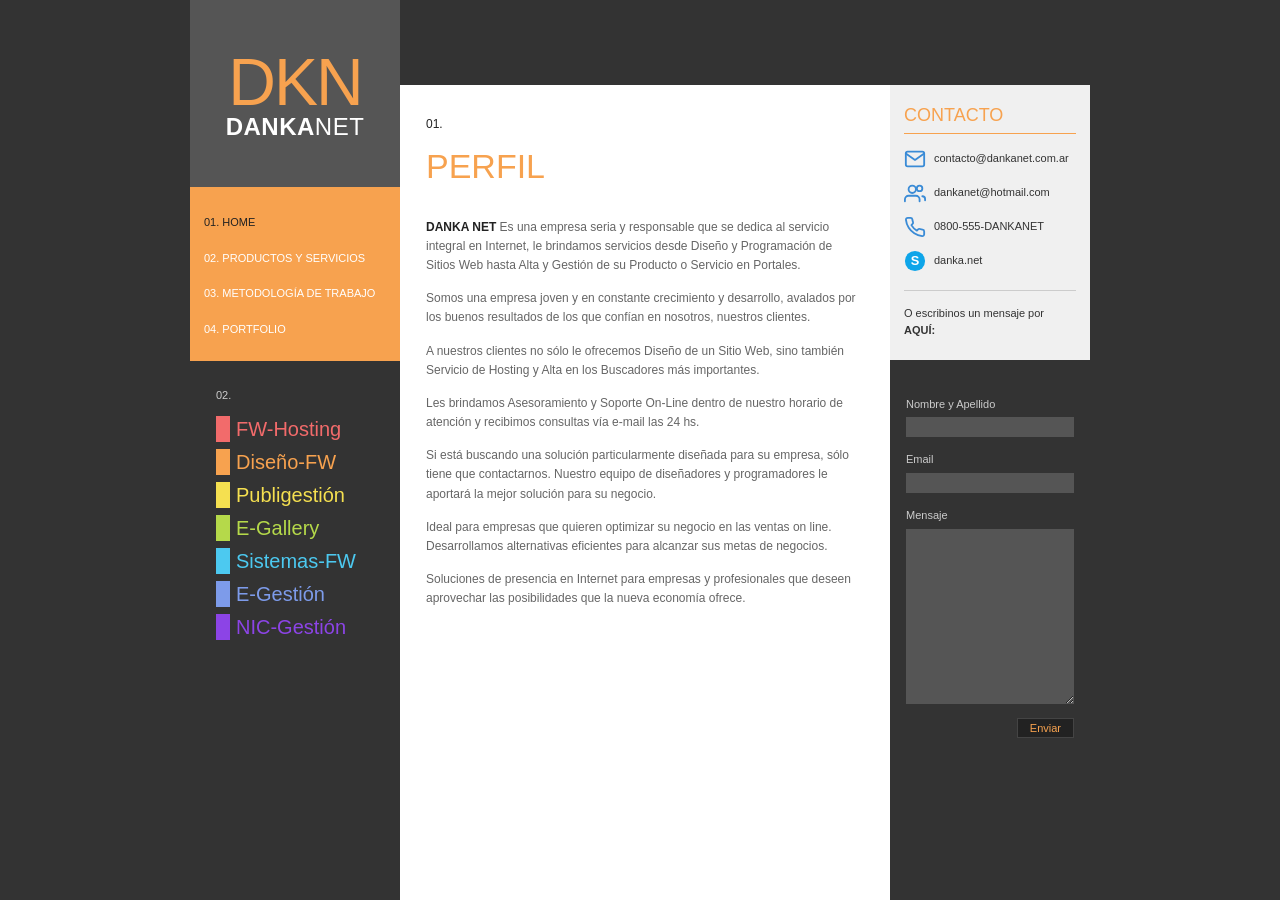
<file: index.html>
<!DOCTYPE html>
<html lang="es">
<head>
  <meta charset="utf-8">
  <meta name="viewport" content="width=device-width, initial-scale=1">
  <title>DANKA NET | Perfil</title>
  <meta name="description" content="DANKA NET: diseño y programación de sitios web, hosting, alta en buscadores y gestión de dominios.">
  <link rel="stylesheet" href="css/styles.css">
</head>
<body>
  <div class="site">
    <aside class="sidebar">
      <div class="brand">
        <a class="logo" href="index.html">
          <span class="logo-dkn">DKN</span>
          <span class="logo-name"><b>DANKA</b>NET</span>
        </a>
      </div>

      <nav class="main-nav" aria-label="Principal">
        <ul>
          <li><a href="index.html" aria-current="page">01. Home</a></li>
          <li><a href="servicios.html">02. Productos y servicios</a></li>
          <li><a href="metodologia.html">03. Metodología de trabajo</a></li>
          <li><a href="portfolio.html">04. Portfolio</a></li>
        </ul>
      </nav>

      <nav class="services" aria-label="Servicios">
        <p class="services-no">02.</p>
        <ul>
          <li style="--c: var(--coral)"><a href="servicios.html#fw-hosting">FW-Hosting</a></li>
          <li style="--c: var(--orange)"><a href="diseno-fw.html">Diseño-FW</a></li>
          <li style="--c: var(--yellow)"><a href="servicios.html#publigestion">Publigestión</a></li>
          <li style="--c: var(--lime)"><a href="servicios.html#e-gallery">E-Gallery</a></li>
          <li style="--c: var(--cyan)"><a href="servicios.html#sistemas-fw">Sistemas-FW</a></li>
          <li style="--c: var(--blue)"><a href="servicios.html#e-gestion">E-Gestión</a></li>
          <li style="--c: var(--purple)"><a href="servicios.html#nic-gestion">NIC-Gestión</a></li>
        </ul>
      </nav>
    </aside>

    <main class="content">
      <p class="section-no">01.</p>
      <h1 class="section-title">Perfil</h1>

      <p><strong>DANKA NET</strong> Es una empresa seria y responsable que se dedica al servicio integral en Internet, le brindamos servicios desde Diseño y Programación de Sitios Web hasta Alta y Gestión de su Producto o Servicio en Portales.</p>

      <p>Somos una empresa joven y en constante crecimiento y desarrollo, avalados por los buenos resultados de los que confían en nosotros, nuestros clientes.</p>

      <p>A nuestros clientes no sólo le ofrecemos Diseño de un Sitio Web, sino también Servicio de Hosting y Alta en los Buscadores más importantes.</p>

      <p>Les brindamos Asesoramiento y Soporte On-Line dentro de nuestro horario de atención y recibimos consultas vía e-mail las 24 hs.</p>

      <p>Si está buscando una solución particularmente diseñada para su empresa, sólo tiene que contactarnos. Nuestro equipo de diseñadores y programadores le aportará la mejor solución para su negocio.</p>

      <p>Ideal para empresas que quieren optimizar su negocio en las ventas on line. Desarrollamos alternativas eficientes para alcanzar sus metas de negocios.</p>

      <p>Soluciones de presencia en Internet para empresas y profesionales que deseen aprovechar las posibilidades que la nueva economía ofrece.</p>
    </main>

    <aside class="contact">
      <section class="contact-info" aria-labelledby="contacto-titulo">
        <h2 id="contacto-titulo">Contacto</h2>
        <ul>
          <li>
            <svg class="icon" viewBox="0 0 24 24" aria-hidden="true"><rect x="2" y="4" width="20" height="16" rx="2"/><path d="m2 6 10 7 10-7"/></svg>
            <a href="mailto:contacto@dankanet.com.ar">contacto@dankanet.com.ar</a>
          </li>
          <li>
            <svg class="icon" viewBox="0 0 24 24" aria-hidden="true"><circle cx="9" cy="8" r="4"/><path d="M1 21v-2a4 4 0 0 1 4-4h8a4 4 0 0 1 4 4v2"/><circle cx="17" cy="7" r="3"/><path d="M23 20v-1.5a3 3 0 0 0-3-3"/></svg>
            <a href="mailto:dankanet@hotmail.com">dankanet@hotmail.com</a>
          </li>
          <li>
            <svg class="icon" viewBox="0 0 24 24" aria-hidden="true"><path d="M22 16.92v3a2 2 0 0 1-2.18 2 19.79 19.79 0 0 1-8.63-3.07 19.5 19.5 0 0 1-6-6 19.79 19.79 0 0 1-3.07-8.67A2 2 0 0 1 4.11 2h3a2 2 0 0 1 2 1.72 12.84 12.84 0 0 0 .7 2.81 2 2 0 0 1-.45 2.11L8.09 9.91a16 16 0 0 0 6 6l1.27-1.27a2 2 0 0 1 2.11-.45 12.84 12.84 0 0 0 2.81.7A2 2 0 0 1 22 16.92z"/></svg>
            <span>0800-555-DANKANET</span>
          </li>
          <li>
            <svg class="icon" viewBox="0 0 24 24" aria-hidden="true"><circle cx="12" cy="12" r="11" fill="#0ea5e9" stroke="none"/><text x="12" y="16.5" text-anchor="middle" font-family="Arial, sans-serif" font-size="14" font-weight="700" fill="#fff" stroke="none">S</text></svg>
            <span>danka.net</span>
          </li>
        </ul>
        <p class="contact-note">O escribinos un mensaje por <a href="#contacto">AQUÍ:</a></p>
      </section>

      <form class="contact-form" id="contacto" action="#" method="post">
        <label for="nombre">Nombre y Apellido</label>
        <input id="nombre" name="nombre" type="text" autocomplete="name" required>

        <label for="email">Email</label>
        <input id="email" name="email" type="email" autocomplete="email" required>

        <label for="mensaje">Mensaje</label>
        <textarea id="mensaje" name="mensaje" required></textarea>

        <button type="submit">Enviar</button>
      </form>
    </aside>
  </div>
</body>
</html>
</file>
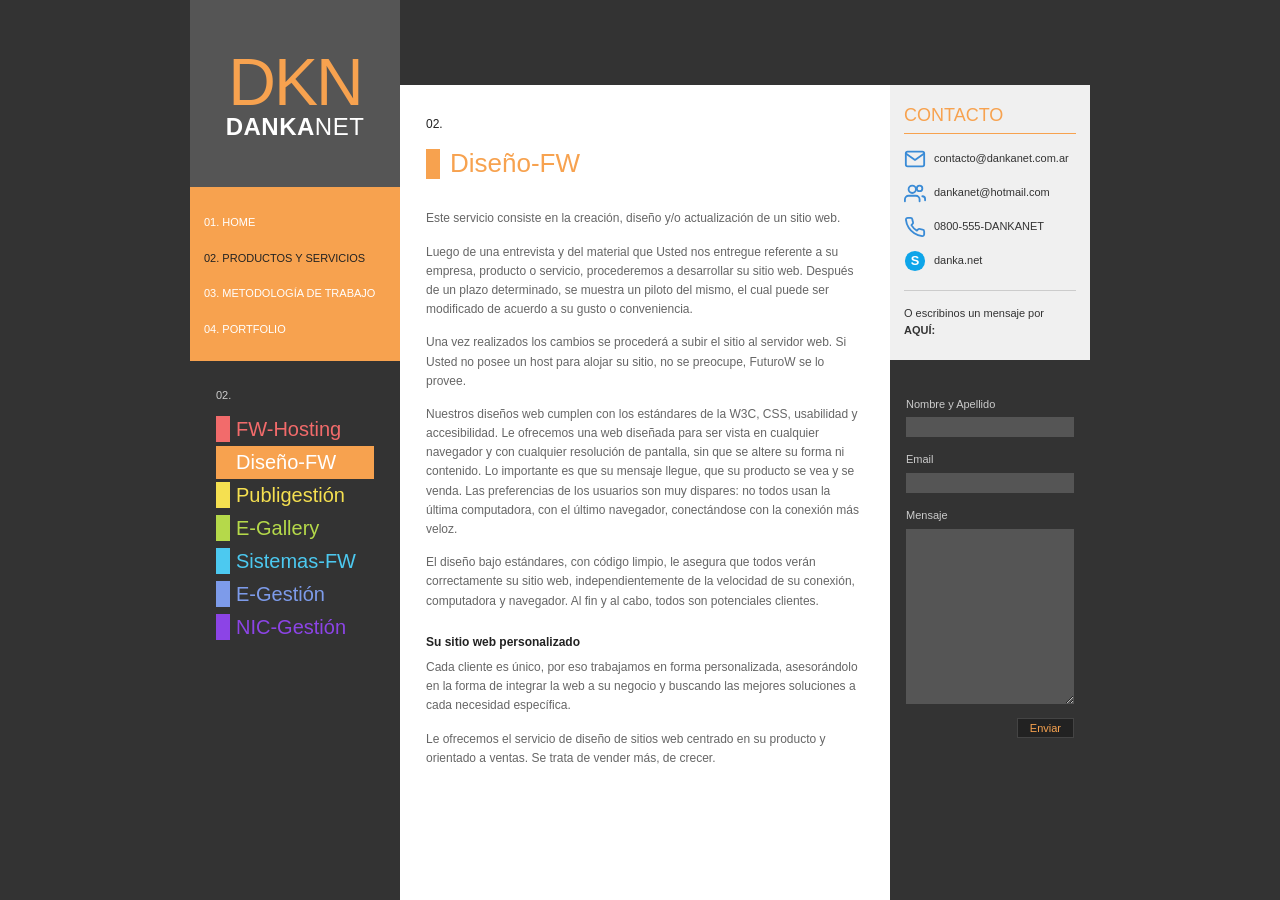
<file: diseno-fw.html>
<!DOCTYPE html>
<html lang="es">
<head>
  <meta charset="utf-8">
  <meta name="viewport" content="width=device-width, initial-scale=1">
  <title>DANKA NET | Diseño-FW</title>
  <meta name="description" content="Diseño-FW: creación, diseño y actualización de sitios web centrados en tu producto y orientados a ventas.">
  <link rel="stylesheet" href="css/styles.css">
</head>
<body>
  <div class="site">
    <aside class="sidebar">
      <div class="brand">
        <a class="logo" href="index.html">
          <span class="logo-dkn">DKN</span>
          <span class="logo-name"><b>DANKA</b>NET</span>
        </a>
      </div>

      <nav class="main-nav" aria-label="Principal">
        <ul>
          <li><a href="index.html">01. Home</a></li>
          <li><a href="servicios.html" aria-current="page">02. Productos y servicios</a></li>
          <li><a href="metodologia.html">03. Metodología de trabajo</a></li>
          <li><a href="portfolio.html">04. Portfolio</a></li>
        </ul>
      </nav>

      <nav class="services" aria-label="Servicios">
        <p class="services-no">02.</p>
        <ul>
          <li style="--c: var(--coral)"><a href="servicios.html#fw-hosting">FW-Hosting</a></li>
          <li style="--c: var(--orange)"><a href="diseno-fw.html" aria-current="page">Diseño-FW</a></li>
          <li style="--c: var(--yellow)"><a href="servicios.html#publigestion">Publigestión</a></li>
          <li style="--c: var(--lime)"><a href="servicios.html#e-gallery">E-Gallery</a></li>
          <li style="--c: var(--cyan)"><a href="servicios.html#sistemas-fw">Sistemas-FW</a></li>
          <li style="--c: var(--blue)"><a href="servicios.html#e-gestion">E-Gestión</a></li>
          <li style="--c: var(--purple)"><a href="servicios.html#nic-gestion">NIC-Gestión</a></li>
        </ul>
      </nav>
    </aside>

    <main class="content">
      <p class="section-no">02.</p>

      <header class="service-head service-head--lg" style="--c: var(--orange)">
        <h1>Diseño-FW</h1>
      </header>

      <p>Este servicio consiste en la creación, diseño y/o actualización de un sitio web.</p>

      <p>Luego de una entrevista y del material que Usted nos entregue referente a su empresa, producto o servicio, procederemos a desarrollar su sitio web. Después de un plazo determinado, se muestra un piloto del mismo, el cual puede ser modificado de acuerdo a su gusto o conveniencia.</p>

      <p>Una vez realizados los cambios se procederá a subir el sitio al servidor web. Si Usted no posee un host para alojar su sitio, no se preocupe, FuturoW se lo provee.</p>

      <p>Nuestros diseños web cumplen con los estándares de la W3C, CSS, usabilidad y accesibilidad. Le ofrecemos una web diseñada para ser vista en cualquier navegador y con cualquier resolución de pantalla, sin que se altere su forma ni contenido. Lo importante es que su mensaje llegue, que su producto se vea y se venda. Las preferencias de los usuarios son muy dispares: no todos usan la última computadora, con el último navegador, conectándose con la conexión más veloz.</p>

      <p>El diseño bajo estándares, con código limpio, le asegura que todos verán correctamente su sitio web, independientemente de la velocidad de su conexión, computadora y navegador. Al fin y al cabo, todos son potenciales clientes.</p>

      <h3>Su sitio web personalizado</h3>
      <p>Cada cliente es único, por eso trabajamos en forma personalizada, asesorándolo en la forma de integrar la web a su negocio y buscando las mejores soluciones a cada necesidad específica.</p>

      <p>Le ofrecemos el servicio de diseño de sitios web centrado en su producto y orientado a ventas. Se trata de vender más, de crecer.</p>
    </main>

    <aside class="contact">
      <section class="contact-info" aria-labelledby="contacto-titulo">
        <h2 id="contacto-titulo">Contacto</h2>
        <ul>
          <li>
            <svg class="icon" viewBox="0 0 24 24" aria-hidden="true"><rect x="2" y="4" width="20" height="16" rx="2"/><path d="m2 6 10 7 10-7"/></svg>
            <a href="mailto:contacto@dankanet.com.ar">contacto@dankanet.com.ar</a>
          </li>
          <li>
            <svg class="icon" viewBox="0 0 24 24" aria-hidden="true"><circle cx="9" cy="8" r="4"/><path d="M1 21v-2a4 4 0 0 1 4-4h8a4 4 0 0 1 4 4v2"/><circle cx="17" cy="7" r="3"/><path d="M23 20v-1.5a3 3 0 0 0-3-3"/></svg>
            <a href="mailto:dankanet@hotmail.com">dankanet@hotmail.com</a>
          </li>
          <li>
            <svg class="icon" viewBox="0 0 24 24" aria-hidden="true"><path d="M22 16.92v3a2 2 0 0 1-2.18 2 19.79 19.79 0 0 1-8.63-3.07 19.5 19.5 0 0 1-6-6 19.79 19.79 0 0 1-3.07-8.67A2 2 0 0 1 4.11 2h3a2 2 0 0 1 2 1.72 12.84 12.84 0 0 0 .7 2.81 2 2 0 0 1-.45 2.11L8.09 9.91a16 16 0 0 0 6 6l1.27-1.27a2 2 0 0 1 2.11-.45 12.84 12.84 0 0 0 2.81.7A2 2 0 0 1 22 16.92z"/></svg>
            <span>0800-555-DANKANET</span>
          </li>
          <li>
            <svg class="icon" viewBox="0 0 24 24" aria-hidden="true"><circle cx="12" cy="12" r="11" fill="#0ea5e9" stroke="none"/><text x="12" y="16.5" text-anchor="middle" font-family="Arial, sans-serif" font-size="14" font-weight="700" fill="#fff" stroke="none">S</text></svg>
            <span>danka.net</span>
          </li>
        </ul>
        <p class="contact-note">O escribinos un mensaje por <a href="#contacto">AQUÍ:</a></p>
      </section>

      <form class="contact-form" id="contacto" action="#" method="post">
        <label for="nombre">Nombre y Apellido</label>
        <input id="nombre" name="nombre" type="text" autocomplete="name" required>

        <label for="email">Email</label>
        <input id="email" name="email" type="email" autocomplete="email" required>

        <label for="mensaje">Mensaje</label>
        <textarea id="mensaje" name="mensaje" required></textarea>

        <button type="submit">Enviar</button>
      </form>
    </aside>
  </div>
</body>
</html>
</file>
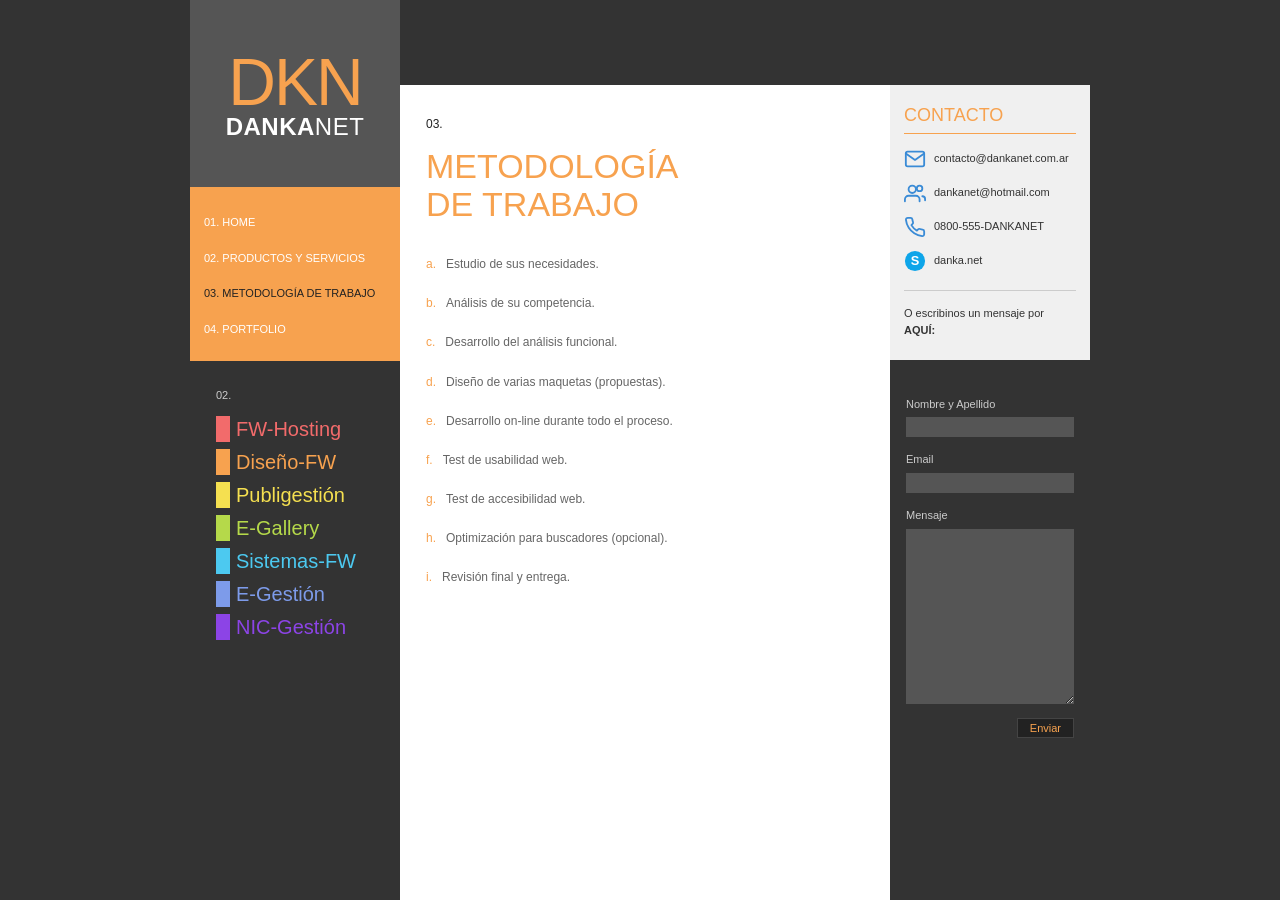
<file: metodologia.html>
<!DOCTYPE html>
<html lang="es">
<head>
  <meta charset="utf-8">
  <meta name="viewport" content="width=device-width, initial-scale=1">
  <title>DANKA NET | Metodología de trabajo</title>
  <meta name="description" content="Metodología de trabajo de DANKA NET: desde el estudio de sus necesidades hasta la revisión final y entrega del sitio.">
  <link rel="stylesheet" href="css/styles.css">
</head>
<body>
  <div class="site">
    <aside class="sidebar">
      <div class="brand">
        <a class="logo" href="index.html">
          <span class="logo-dkn">DKN</span>
          <span class="logo-name"><b>DANKA</b>NET</span>
        </a>
      </div>

      <nav class="main-nav" aria-label="Principal">
        <ul>
          <li><a href="index.html">01. Home</a></li>
          <li><a href="servicios.html">02. Productos y servicios</a></li>
          <li><a href="metodologia.html" aria-current="page">03. Metodología de trabajo</a></li>
          <li><a href="portfolio.html">04. Portfolio</a></li>
        </ul>
      </nav>

      <nav class="services" aria-label="Servicios">
        <p class="services-no">02.</p>
        <ul>
          <li style="--c: var(--coral)"><a href="servicios.html#fw-hosting">FW-Hosting</a></li>
          <li style="--c: var(--orange)"><a href="diseno-fw.html">Diseño-FW</a></li>
          <li style="--c: var(--yellow)"><a href="servicios.html#publigestion">Publigestión</a></li>
          <li style="--c: var(--lime)"><a href="servicios.html#e-gallery">E-Gallery</a></li>
          <li style="--c: var(--cyan)"><a href="servicios.html#sistemas-fw">Sistemas-FW</a></li>
          <li style="--c: var(--blue)"><a href="servicios.html#e-gestion">E-Gestión</a></li>
          <li style="--c: var(--purple)"><a href="servicios.html#nic-gestion">NIC-Gestión</a></li>
        </ul>
      </nav>
    </aside>

    <main class="content">
      <p class="section-no">03.</p>
      <h1 class="section-title">Metodología<br>de trabajo</h1>

      <ul class="steps">
        <li><span>a.</span> Estudio de sus necesidades.</li>
        <li><span>b.</span> Análisis de su competencia.</li>
        <li><span>c.</span> Desarrollo del análisis funcional.</li>
        <li><span>d.</span> Diseño de varias maquetas (propuestas).</li>
        <li><span>e.</span> Desarrollo on-line durante todo el proceso.</li>
        <li><span>f.</span> Test de usabilidad web.</li>
        <li><span>g.</span> Test de accesibilidad web.</li>
        <li><span>h.</span> Optimización para buscadores (opcional).</li>
        <li><span>i.</span> Revisión final y entrega.</li>
      </ul>
    </main>

    <aside class="contact">
      <section class="contact-info" aria-labelledby="contacto-titulo">
        <h2 id="contacto-titulo">Contacto</h2>
        <ul>
          <li>
            <svg class="icon" viewBox="0 0 24 24" aria-hidden="true"><rect x="2" y="4" width="20" height="16" rx="2"/><path d="m2 6 10 7 10-7"/></svg>
            <a href="mailto:contacto@dankanet.com.ar">contacto@dankanet.com.ar</a>
          </li>
          <li>
            <svg class="icon" viewBox="0 0 24 24" aria-hidden="true"><circle cx="9" cy="8" r="4"/><path d="M1 21v-2a4 4 0 0 1 4-4h8a4 4 0 0 1 4 4v2"/><circle cx="17" cy="7" r="3"/><path d="M23 20v-1.5a3 3 0 0 0-3-3"/></svg>
            <a href="mailto:dankanet@hotmail.com">dankanet@hotmail.com</a>
          </li>
          <li>
            <svg class="icon" viewBox="0 0 24 24" aria-hidden="true"><path d="M22 16.92v3a2 2 0 0 1-2.18 2 19.79 19.79 0 0 1-8.63-3.07 19.5 19.5 0 0 1-6-6 19.79 19.79 0 0 1-3.07-8.67A2 2 0 0 1 4.11 2h3a2 2 0 0 1 2 1.72 12.84 12.84 0 0 0 .7 2.81 2 2 0 0 1-.45 2.11L8.09 9.91a16 16 0 0 0 6 6l1.27-1.27a2 2 0 0 1 2.11-.45 12.84 12.84 0 0 0 2.81.7A2 2 0 0 1 22 16.92z"/></svg>
            <span>0800-555-DANKANET</span>
          </li>
          <li>
            <svg class="icon" viewBox="0 0 24 24" aria-hidden="true"><circle cx="12" cy="12" r="11" fill="#0ea5e9" stroke="none"/><text x="12" y="16.5" text-anchor="middle" font-family="Arial, sans-serif" font-size="14" font-weight="700" fill="#fff" stroke="none">S</text></svg>
            <span>danka.net</span>
          </li>
        </ul>
        <p class="contact-note">O escribinos un mensaje por <a href="#contacto">AQUÍ:</a></p>
      </section>

      <form class="contact-form" id="contacto" action="#" method="post">
        <label for="nombre">Nombre y Apellido</label>
        <input id="nombre" name="nombre" type="text" autocomplete="name" required>

        <label for="email">Email</label>
        <input id="email" name="email" type="email" autocomplete="email" required>

        <label for="mensaje">Mensaje</label>
        <textarea id="mensaje" name="mensaje" required></textarea>

        <button type="submit">Enviar</button>
      </form>
    </aside>
  </div>
</body>
</html>
</file>
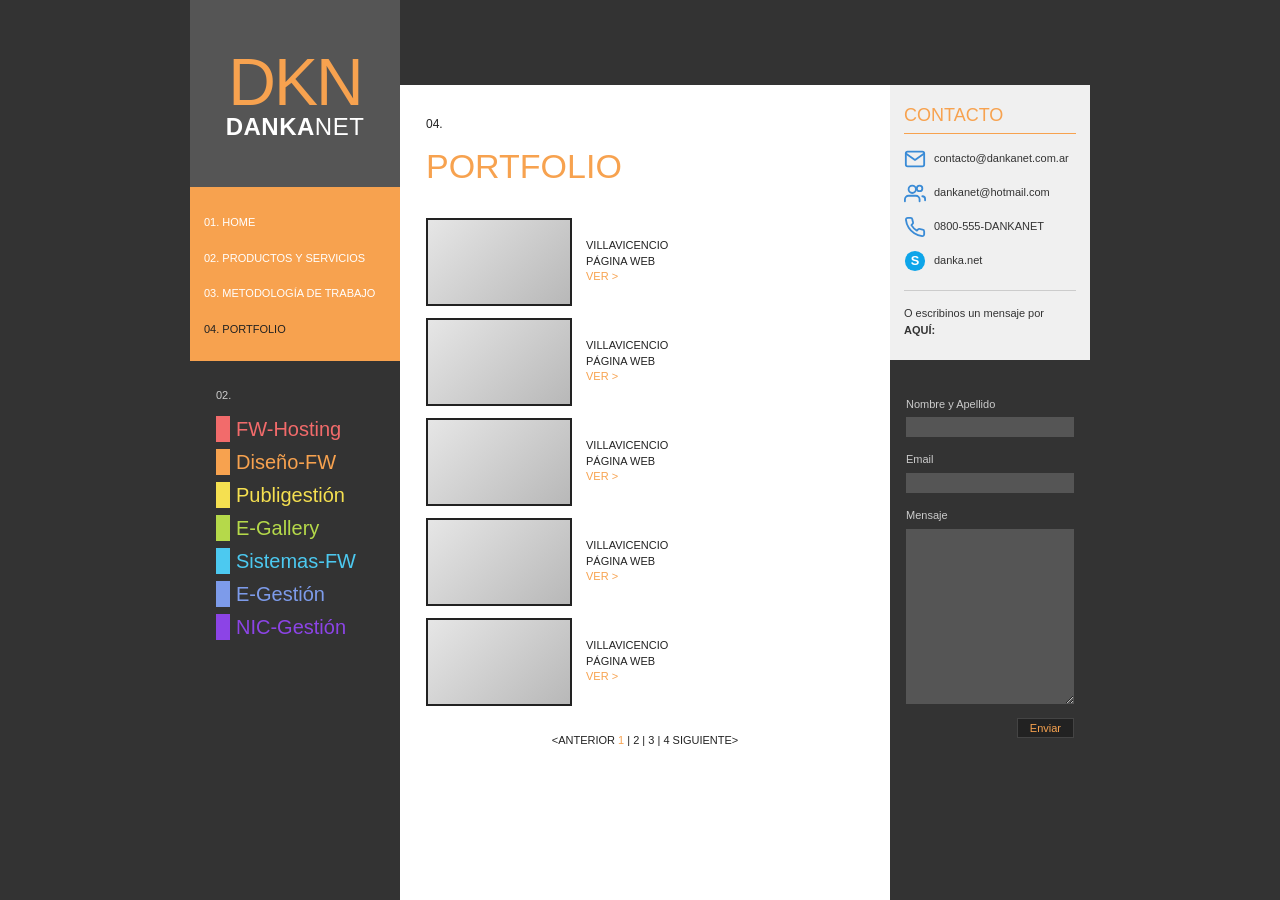
<file: portfolio.html>
<!DOCTYPE html>
<html lang="es">
<head>
  <meta charset="utf-8">
  <meta name="viewport" content="width=device-width, initial-scale=1">
  <title>DANKA NET | Portfolio</title>
  <meta name="description" content="Portfolio de DANKA NET: sitios web diseñados y desarrollados para nuestros clientes.">
  <link rel="stylesheet" href="css/styles.css">
</head>
<body>
  <div class="site">
    <aside class="sidebar">
      <div class="brand">
        <a class="logo" href="index.html">
          <span class="logo-dkn">DKN</span>
          <span class="logo-name"><b>DANKA</b>NET</span>
        </a>
      </div>

      <nav class="main-nav" aria-label="Principal">
        <ul>
          <li><a href="index.html">01. Home</a></li>
          <li><a href="servicios.html">02. Productos y servicios</a></li>
          <li><a href="metodologia.html">03. Metodología de trabajo</a></li>
          <li><a href="portfolio.html" aria-current="page">04. Portfolio</a></li>
        </ul>
      </nav>

      <nav class="services" aria-label="Servicios">
        <p class="services-no">02.</p>
        <ul>
          <li style="--c: var(--coral)"><a href="servicios.html#fw-hosting">FW-Hosting</a></li>
          <li style="--c: var(--orange)"><a href="diseno-fw.html">Diseño-FW</a></li>
          <li style="--c: var(--yellow)"><a href="servicios.html#publigestion">Publigestión</a></li>
          <li style="--c: var(--lime)"><a href="servicios.html#e-gallery">E-Gallery</a></li>
          <li style="--c: var(--cyan)"><a href="servicios.html#sistemas-fw">Sistemas-FW</a></li>
          <li style="--c: var(--blue)"><a href="servicios.html#e-gestion">E-Gestión</a></li>
          <li style="--c: var(--purple)"><a href="servicios.html#nic-gestion">NIC-Gestión</a></li>
        </ul>
      </nav>
    </aside>

    <main class="content">
      <p class="section-no">04.</p>
      <h1 class="section-title">Portfolio</h1>

      <ul class="works">
        <li>
          <div class="thumb" role="img" aria-label="Captura del sitio Villavicencio"></div>
          <div class="work-info">Villavicencio<br>Página web<a href="#">Ver &gt;</a></div>
        </li>
        <li>
          <div class="thumb" role="img" aria-label="Captura del sitio Villavicencio"></div>
          <div class="work-info">Villavicencio<br>Página web<a href="#">Ver &gt;</a></div>
        </li>
        <li>
          <div class="thumb" role="img" aria-label="Captura del sitio Villavicencio"></div>
          <div class="work-info">Villavicencio<br>Página web<a href="#">Ver &gt;</a></div>
        </li>
        <li>
          <div class="thumb" role="img" aria-label="Captura del sitio Villavicencio"></div>
          <div class="work-info">Villavicencio<br>Página web<a href="#">Ver &gt;</a></div>
        </li>
        <li>
          <div class="thumb" role="img" aria-label="Captura del sitio Villavicencio"></div>
          <div class="work-info">Villavicencio<br>Página web<a href="#">Ver &gt;</a></div>
        </li>
      </ul>

      <nav class="pager" aria-label="Paginación">
        <a href="#">&lt;Anterior</a>
        <a href="#" aria-current="page">1</a> |
        <a href="#">2</a> |
        <a href="#">3</a> |
        <a href="#">4</a>
        <a href="#">Siguiente&gt;</a>
      </nav>
    </main>

    <aside class="contact">
      <section class="contact-info" aria-labelledby="contacto-titulo">
        <h2 id="contacto-titulo">Contacto</h2>
        <ul>
          <li>
            <svg class="icon" viewBox="0 0 24 24" aria-hidden="true"><rect x="2" y="4" width="20" height="16" rx="2"/><path d="m2 6 10 7 10-7"/></svg>
            <a href="mailto:contacto@dankanet.com.ar">contacto@dankanet.com.ar</a>
          </li>
          <li>
            <svg class="icon" viewBox="0 0 24 24" aria-hidden="true"><circle cx="9" cy="8" r="4"/><path d="M1 21v-2a4 4 0 0 1 4-4h8a4 4 0 0 1 4 4v2"/><circle cx="17" cy="7" r="3"/><path d="M23 20v-1.5a3 3 0 0 0-3-3"/></svg>
            <a href="mailto:dankanet@hotmail.com">dankanet@hotmail.com</a>
          </li>
          <li>
            <svg class="icon" viewBox="0 0 24 24" aria-hidden="true"><path d="M22 16.92v3a2 2 0 0 1-2.18 2 19.79 19.79 0 0 1-8.63-3.07 19.5 19.5 0 0 1-6-6 19.79 19.79 0 0 1-3.07-8.67A2 2 0 0 1 4.11 2h3a2 2 0 0 1 2 1.72 12.84 12.84 0 0 0 .7 2.81 2 2 0 0 1-.45 2.11L8.09 9.91a16 16 0 0 0 6 6l1.27-1.27a2 2 0 0 1 2.11-.45 12.84 12.84 0 0 0 2.81.7A2 2 0 0 1 22 16.92z"/></svg>
            <span>0800-555-DANKANET</span>
          </li>
          <li>
            <svg class="icon" viewBox="0 0 24 24" aria-hidden="true"><circle cx="12" cy="12" r="11" fill="#0ea5e9" stroke="none"/><text x="12" y="16.5" text-anchor="middle" font-family="Arial, sans-serif" font-size="14" font-weight="700" fill="#fff" stroke="none">S</text></svg>
            <span>danka.net</span>
          </li>
        </ul>
        <p class="contact-note">O escribinos un mensaje por <a href="#contacto">AQUÍ:</a></p>
      </section>

      <form class="contact-form" id="contacto" action="#" method="post">
        <label for="nombre">Nombre y Apellido</label>
        <input id="nombre" name="nombre" type="text" autocomplete="name" required>

        <label for="email">Email</label>
        <input id="email" name="email" type="email" autocomplete="email" required>

        <label for="mensaje">Mensaje</label>
        <textarea id="mensaje" name="mensaje" required></textarea>

        <button type="submit">Enviar</button>
      </form>
    </aside>
  </div>
</body>
</html>
</file>
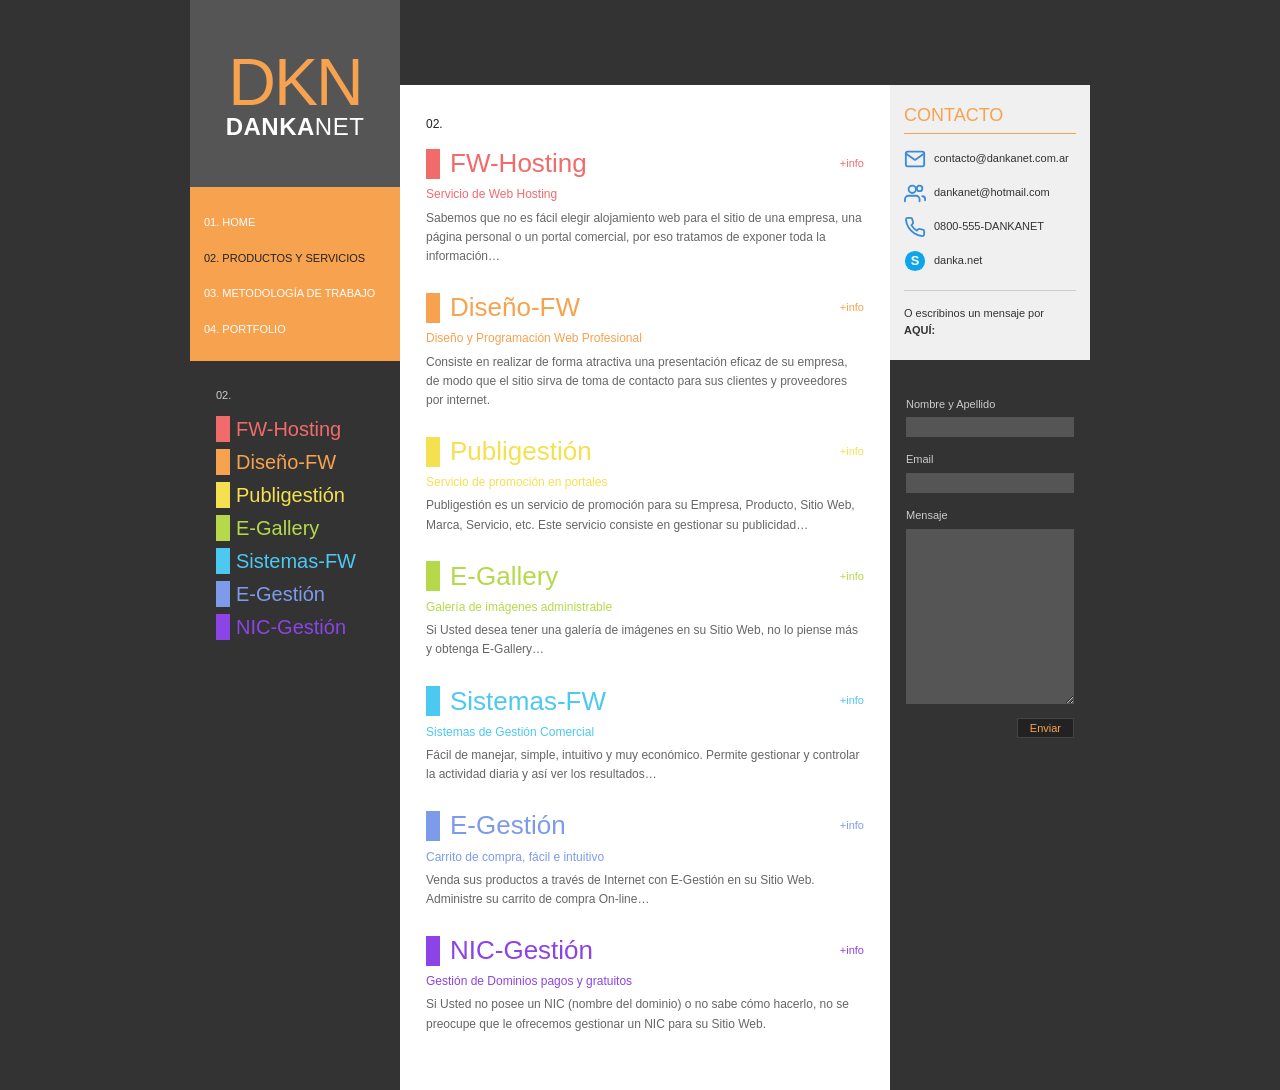
<file: servicios.html>
<!DOCTYPE html>
<html lang="es">
<head>
  <meta charset="utf-8">
  <meta name="viewport" content="width=device-width, initial-scale=1">
  <title>DANKA NET | Productos y servicios</title>
  <meta name="description" content="Productos y servicios de DANKA NET: hosting, diseño web, publicidad en portales, galerías, sistemas de gestión, e-commerce y gestión de dominios.">
  <link rel="stylesheet" href="css/styles.css">
</head>
<body>
  <div class="site">
    <aside class="sidebar">
      <div class="brand">
        <a class="logo" href="index.html">
          <span class="logo-dkn">DKN</span>
          <span class="logo-name"><b>DANKA</b>NET</span>
        </a>
      </div>

      <nav class="main-nav" aria-label="Principal">
        <ul>
          <li><a href="index.html">01. Home</a></li>
          <li><a href="servicios.html" aria-current="page">02. Productos y servicios</a></li>
          <li><a href="metodologia.html">03. Metodología de trabajo</a></li>
          <li><a href="portfolio.html">04. Portfolio</a></li>
        </ul>
      </nav>

      <nav class="services" aria-label="Servicios">
        <p class="services-no">02.</p>
        <ul>
          <li style="--c: var(--coral)"><a href="#fw-hosting">FW-Hosting</a></li>
          <li style="--c: var(--orange)"><a href="diseno-fw.html">Diseño-FW</a></li>
          <li style="--c: var(--yellow)"><a href="#publigestion">Publigestión</a></li>
          <li style="--c: var(--lime)"><a href="#e-gallery">E-Gallery</a></li>
          <li style="--c: var(--cyan)"><a href="#sistemas-fw">Sistemas-FW</a></li>
          <li style="--c: var(--blue)"><a href="#e-gestion">E-Gestión</a></li>
          <li style="--c: var(--purple)"><a href="#nic-gestion">NIC-Gestión</a></li>
        </ul>
      </nav>
    </aside>

    <main class="content">
      <p class="section-no">02.</p>

      <article class="service" id="fw-hosting" style="--c: var(--coral)">
        <header class="service-head">
          <h2>FW-Hosting</h2>
          <a class="more" href="#fw-hosting">+info</a>
        </header>
        <p class="service-sub">Servicio de Web Hosting</p>
        <p>Sabemos que no es fácil elegir alojamiento web para el sitio de una empresa, una página personal o un portal comercial, por eso tratamos de exponer toda la información…</p>
      </article>

      <article class="service" id="diseno-fw" style="--c: var(--orange)">
        <header class="service-head">
          <h2>Diseño-FW</h2>
          <a class="more" href="diseno-fw.html">+info</a>
        </header>
        <p class="service-sub">Diseño y Programación Web Profesional</p>
        <p>Consiste en realizar de forma atractiva una presentación eficaz de su empresa, de modo que el sitio sirva de toma de contacto para sus clientes y proveedores por internet.</p>
      </article>

      <article class="service" id="publigestion" style="--c: var(--yellow)">
        <header class="service-head">
          <h2>Publigestión</h2>
          <a class="more" href="#publigestion">+info</a>
        </header>
        <p class="service-sub">Servicio de promoción en portales</p>
        <p>Publigestión es un servicio de promoción para su Empresa, Producto, Sitio Web, Marca, Servicio, etc. Este servicio consiste en gestionar su publicidad…</p>
      </article>

      <article class="service" id="e-gallery" style="--c: var(--lime)">
        <header class="service-head">
          <h2>E-Gallery</h2>
          <a class="more" href="#e-gallery">+info</a>
        </header>
        <p class="service-sub">Galería de imágenes administrable</p>
        <p>Si Usted desea tener una galería de imágenes en su Sitio Web, no lo piense más y obtenga E-Gallery…</p>
      </article>

      <article class="service" id="sistemas-fw" style="--c: var(--cyan)">
        <header class="service-head">
          <h2>Sistemas-FW</h2>
          <a class="more" href="#sistemas-fw">+info</a>
        </header>
        <p class="service-sub">Sistemas de Gestión Comercial</p>
        <p>Fácil de manejar, simple, intuitivo y muy económico. Permite gestionar y controlar la actividad diaria y así ver los resultados…</p>
      </article>

      <article class="service" id="e-gestion" style="--c: var(--blue)">
        <header class="service-head">
          <h2>E-Gestión</h2>
          <a class="more" href="#e-gestion">+info</a>
        </header>
        <p class="service-sub">Carrito de compra, fácil e intuitivo</p>
        <p>Venda sus productos a través de Internet con E-Gestión en su Sitio Web. Administre su carrito de compra On-line…</p>
      </article>

      <article class="service" id="nic-gestion" style="--c: var(--purple)">
        <header class="service-head">
          <h2>NIC-Gestión</h2>
          <a class="more" href="#nic-gestion">+info</a>
        </header>
        <p class="service-sub">Gestión de Dominios pagos y gratuitos</p>
        <p>Si Usted no posee un NIC (nombre del dominio) o no sabe cómo hacerlo, no se preocupe que le ofrecemos gestionar un NIC para su Sitio Web.</p>
      </article>
    </main>

    <aside class="contact">
      <section class="contact-info" aria-labelledby="contacto-titulo">
        <h2 id="contacto-titulo">Contacto</h2>
        <ul>
          <li>
            <svg class="icon" viewBox="0 0 24 24" aria-hidden="true"><rect x="2" y="4" width="20" height="16" rx="2"/><path d="m2 6 10 7 10-7"/></svg>
            <a href="mailto:contacto@dankanet.com.ar">contacto@dankanet.com.ar</a>
          </li>
          <li>
            <svg class="icon" viewBox="0 0 24 24" aria-hidden="true"><circle cx="9" cy="8" r="4"/><path d="M1 21v-2a4 4 0 0 1 4-4h8a4 4 0 0 1 4 4v2"/><circle cx="17" cy="7" r="3"/><path d="M23 20v-1.5a3 3 0 0 0-3-3"/></svg>
            <a href="mailto:dankanet@hotmail.com">dankanet@hotmail.com</a>
          </li>
          <li>
            <svg class="icon" viewBox="0 0 24 24" aria-hidden="true"><path d="M22 16.92v3a2 2 0 0 1-2.18 2 19.79 19.79 0 0 1-8.63-3.07 19.5 19.5 0 0 1-6-6 19.79 19.79 0 0 1-3.07-8.67A2 2 0 0 1 4.11 2h3a2 2 0 0 1 2 1.72 12.84 12.84 0 0 0 .7 2.81 2 2 0 0 1-.45 2.11L8.09 9.91a16 16 0 0 0 6 6l1.27-1.27a2 2 0 0 1 2.11-.45 12.84 12.84 0 0 0 2.81.7A2 2 0 0 1 22 16.92z"/></svg>
            <span>0800-555-DANKANET</span>
          </li>
          <li>
            <svg class="icon" viewBox="0 0 24 24" aria-hidden="true"><circle cx="12" cy="12" r="11" fill="#0ea5e9" stroke="none"/><text x="12" y="16.5" text-anchor="middle" font-family="Arial, sans-serif" font-size="14" font-weight="700" fill="#fff" stroke="none">S</text></svg>
            <span>danka.net</span>
          </li>
        </ul>
        <p class="contact-note">O escribinos un mensaje por <a href="#contacto">AQUÍ:</a></p>
      </section>

      <form class="contact-form" id="contacto" action="#" method="post">
        <label for="nombre">Nombre y Apellido</label>
        <input id="nombre" name="nombre" type="text" autocomplete="name" required>

        <label for="email">Email</label>
        <input id="email" name="email" type="email" autocomplete="email" required>

        <label for="mensaje">Mensaje</label>
        <textarea id="mensaje" name="mensaje" required></textarea>

        <button type="submit">Enviar</button>
      </form>
    </aside>
  </div>
</body>
</html>
</file>
<file: css/styles.css>
:root {
  --bg: #333;
  --brand: #555;
  --orange: #f7a24f;
  --ink: #222;
  --text: #666;
  --panel: #f0f0f0;
  --field: #555;
  --coral: #f26b6b;
  --yellow: #f5e050;
  --lime: #b5d94a;
  --cyan: #4cc9f0;
  --blue: #7d9bea;
  --purple: #8c44e6;
  --title-font: "Trebuchet MS", "Segoe UI", Arial, sans-serif;
}

* {
  box-sizing: border-box;
}

body {
  margin: 0;
  background: var(--bg);
  color: #ccc;
  font: 12px/1.6 Verdana, Geneva, sans-serif;
}

a {
  color: var(--orange);
  text-decoration: none;
}

a:hover {
  text-decoration: underline;
}

ul {
  list-style: none;
  margin: 0;
  padding: 0;
}

/* Estructura: columna izquierda, contenido central y columna de contacto */
.site {
  display: grid;
  grid-template-columns: 210px minmax(0, 1fr) 200px;
  max-width: 900px;
  min-height: 100vh;
  margin: 0 auto;
}

/* Logo */
.brand {
  display: flex;
  align-items: center;
  justify-content: center;
  height: 187px;
  background: var(--brand);
}

.logo {
  color: #fff;
  font-family: var(--title-font);
  line-height: 1;
  text-align: center;
}

.logo:hover {
  text-decoration: none;
}

.logo-dkn {
  display: block;
  color: var(--orange);
  font-size: 66px;
  font-weight: 300;
  letter-spacing: -2px;
}

.logo-name {
  display: block;
  font-size: 24px;
  font-weight: 300;
  letter-spacing: 0.5px;
}

.logo-name b {
  font-weight: 700;
}

/* Menú principal */
.main-nav {
  padding: 18px 0 14px;
  background: var(--orange);
}

.main-nav a {
  display: block;
  padding: 9px 14px;
  color: #fff;
  font-size: 11px;
  text-transform: uppercase;
}

.main-nav a:hover {
  background: rgba(255, 255, 255, 0.15);
  text-decoration: none;
}

.main-nav a[aria-current="page"] {
  color: var(--ink);
}

/* Lista de servicios del menú lateral */
.services {
  padding: 26px 26px 0;
}

.services-no {
  margin: 0 0 8px;
  font-size: 11px;
}

.services a {
  display: flex;
  align-items: center;
  gap: 6px;
  padding: 2px 6px 2px 0;
  color: var(--c);
  font: 20px/1.45 var(--title-font);
}

.services a::before {
  content: "";
  flex: none;
  width: 14px;
  height: 26px;
  background: var(--c);
}

.services a:hover {
  text-decoration: none;
  opacity: 0.85;
}

.services a[aria-current="page"] {
  background: var(--orange);
  color: #fff;
}

/* Contenido central */
.content {
  min-height: 630px;
  margin-top: 85px;
  padding: 30px 26px;
  background: #fff;
  color: var(--text);
}

.content p {
  margin: 0 0 14px;
}

.content strong {
  color: var(--ink);
}

.section-no {
  margin: 0;
  color: var(--ink);
  font-size: 12px;
}

.section-title {
  margin: 0 0 32px;
  color: var(--orange);
  font: 400 34px/1.1 var(--title-font);
  text-transform: uppercase;
}

/* Servicios */
.service {
  margin-bottom: 26px;
}

.service-head {
  display: flex;
  align-items: center;
  gap: 10px;
}

.service-head--lg {
  margin-bottom: 30px;
}

.service-head::before {
  content: "";
  flex: none;
  width: 14px;
  height: 30px;
  background: var(--c);
}

.service-head h1,
.service-head h2 {
  flex: 1;
  margin: 0;
  color: var(--c);
  font: 400 26px/1.2 var(--title-font);
}

.service-head .more {
  color: var(--c);
  font-size: 11px;
}

.service .service-sub {
  margin: 6px 0 4px;
  color: var(--c);
}

.content h3 {
  margin: 22px 0 6px;
  color: var(--ink);
  font-size: 12px;
}

/* Metodología */
.steps li {
  display: flex;
  gap: 10px;
  margin-bottom: 20px;
}

.steps span {
  color: var(--orange);
}

/* Portfolio */
.works li {
  display: flex;
  align-items: center;
  gap: 14px;
  margin-bottom: 12px;
}

.thumb {
  flex: none;
  width: 146px;
  height: 88px;
  border: 2px solid var(--ink);
  background: linear-gradient(135deg, #e6e6e6, #b8b8b8);
}

.work-info {
  color: var(--ink);
  font-size: 11px;
  line-height: 1.4;
  text-transform: uppercase;
}

.work-info a {
  display: block;
}

.pager {
  margin-top: 26px;
  color: var(--ink);
  font-size: 11px;
  text-align: center;
  text-transform: uppercase;
}

.pager a {
  color: var(--ink);
}

.pager a[aria-current="page"] {
  color: var(--orange);
}

/* Columna de contacto */
.contact {
  margin-top: 85px;
}

.contact-info {
  padding: 20px 14px;
  background: var(--panel);
}

.contact-info h2 {
  margin: 0 0 14px;
  padding-bottom: 6px;
  border-bottom: 1px solid var(--orange);
  color: var(--orange);
  font: 400 18px/1.2 var(--title-font);
  text-transform: uppercase;
}

.contact-info li {
  display: flex;
  align-items: center;
  gap: 8px;
  margin-bottom: 12px;
  color: #333;
  font-size: 11px;
}

.contact-info a {
  color: #333;
}

.contact-info .icon {
  flex: none;
  width: 22px;
  height: 22px;
  fill: none;
  stroke: #3a8bd6;
  stroke-width: 2;
  stroke-linecap: round;
  stroke-linejoin: round;
}

.contact-note {
  margin: 18px 0 0;
  padding-top: 14px;
  border-top: 1px solid #ccc;
  color: #333;
  font-size: 11px;
}

.contact-note a {
  font-weight: 700;
}

.contact-form {
  padding: 22px 16px 0;
}

.contact-form label {
  display: block;
  margin: 14px 0 4px;
  font-size: 11px;
}

.contact-form input,
.contact-form textarea {
  display: block;
  width: 100%;
  padding: 3px 5px;
  border: 0;
  background: var(--field);
  color: #fff;
  font: inherit;
}

.contact-form input {
  height: 20px;
}

.contact-form textarea {
  height: 175px;
  resize: vertical;
}

.contact-form input:focus,
.contact-form textarea:focus {
  outline: 2px solid var(--orange);
}

.contact-form button {
  display: block;
  margin: 14px 0 0 auto;
  padding: 3px 12px;
  border: 1px solid #444;
  background: var(--ink);
  color: var(--orange);
  font: 11px Verdana, Geneva, sans-serif;
  cursor: pointer;
}

/* Pantallas pequeñas: columnas apiladas */
@media (max-width: 860px) {
  .site {
    grid-template-columns: minmax(0, 1fr);
    max-width: 520px;
  }

  .content,
  .contact {
    margin-top: 0;
  }

  .content {
    min-height: 0;
  }
}
</file>
